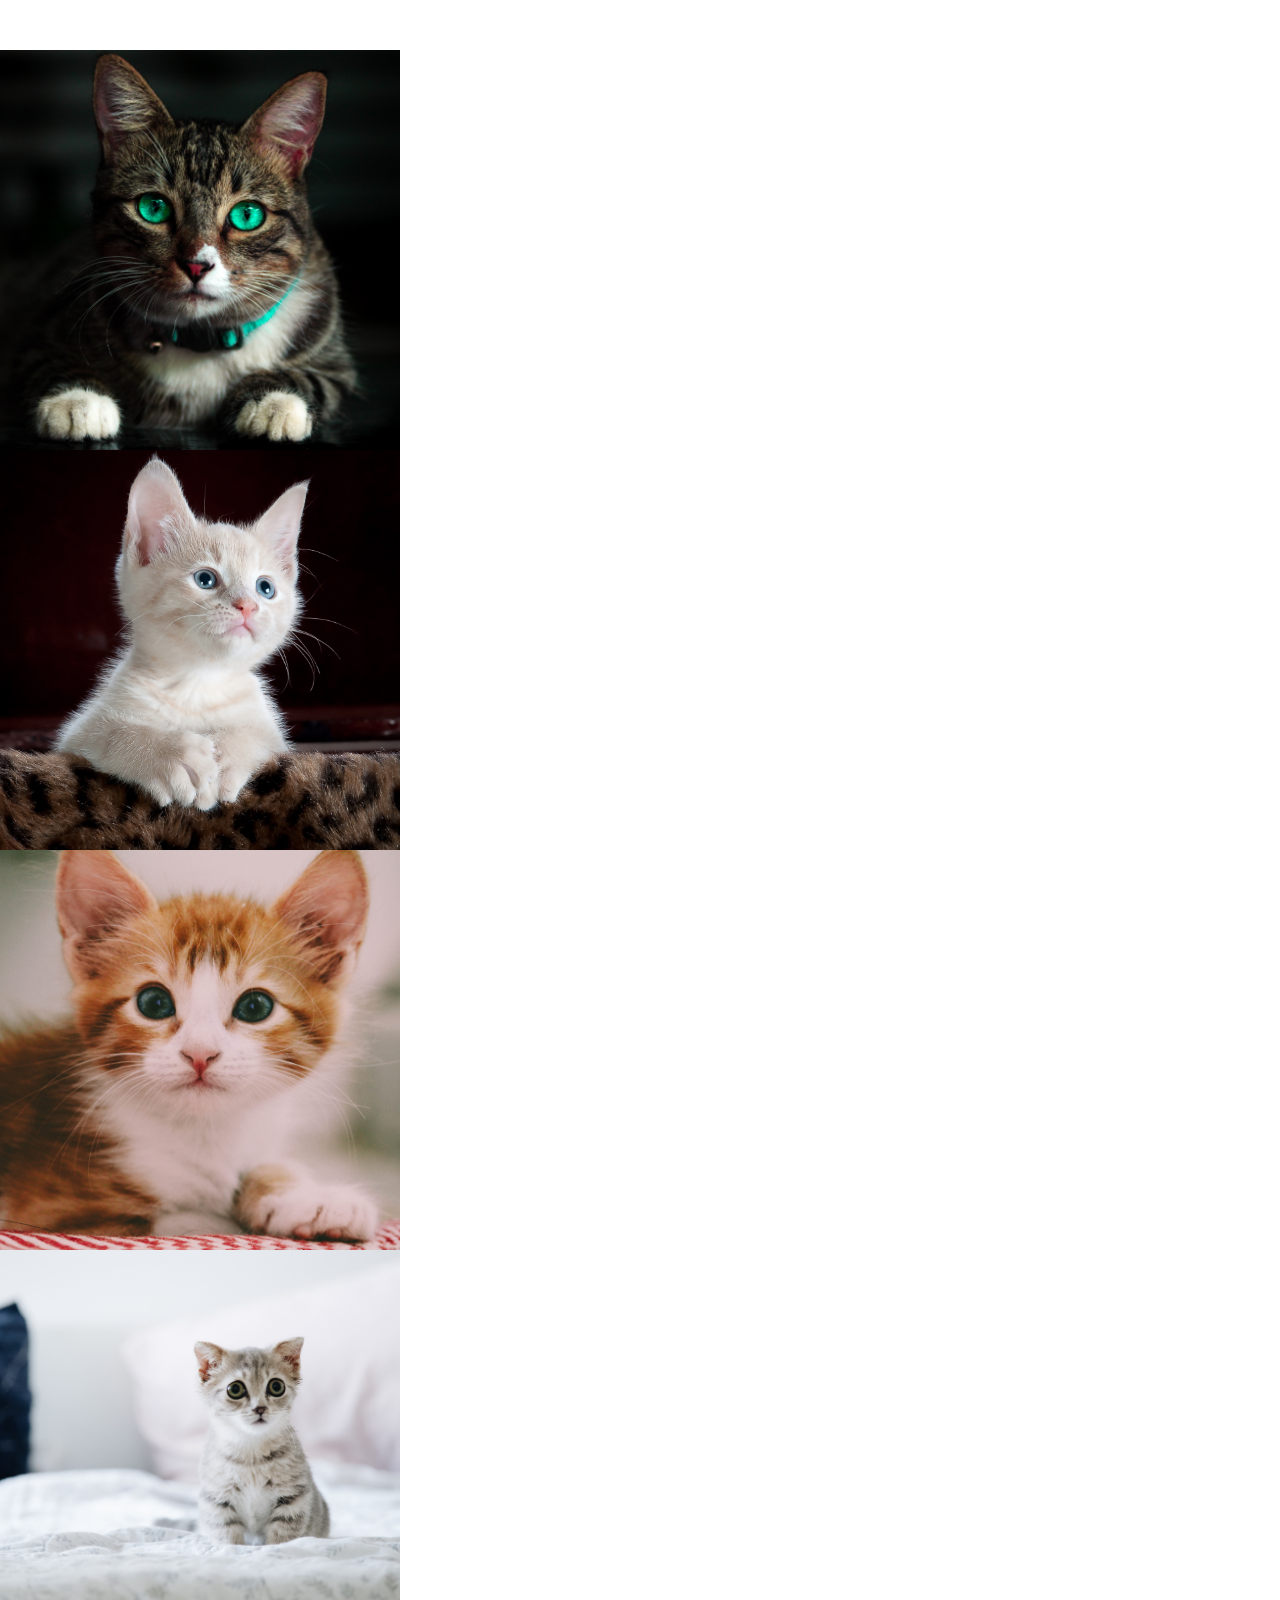
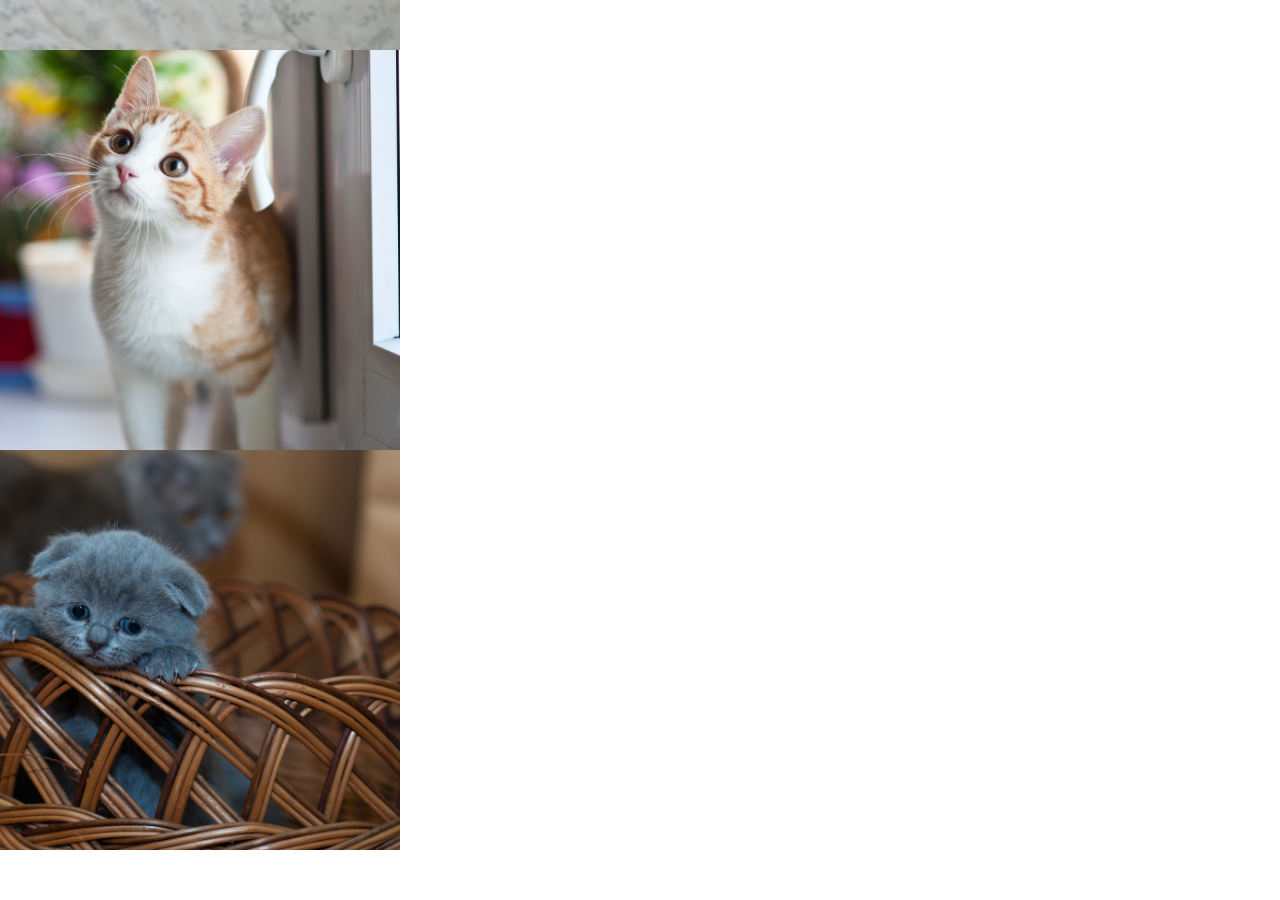
<file: catGallery.html>
<!DOCTYPE html>
<html lang="en">
<head>
  <meta charset="utf-8">
  <title>Swiper demo</title>
  <meta name="viewport" content="width=device-width, initial-scale=1, minimum-scale=1, maximum-scale=1">

  <!-- Link Swiper's CSS -->
  <link rel="stylesheet" href="C:\Users\Ajay\Desktop\Pet Shop\swiper-master\package\css/swiper.min.css">

  <!-- Demo styles -->
  <style>
    body {
      background: #fff;
      font-family: Helvetica Neue, Helvetica, Arial, sans-serif;
      font-size: 14px;
      color:#000;
      margin: 0;
      padding: 0;
    }
    .swiper-container {
      width: 100%;
      padding-top: 50px;
      padding-bottom: 50px;
    }
    .swiper-slide {
      background-position: center;
      background-size: cover;
      width: 400px;
      height: 400px;

    }
  </style>
</head>
<body>
  <!-- Swiper -->
  <div class="swiper-container">
    <div class="swiper-wrapper">
      <div class="swiper-slide" style="background-image:url(./img/c1.jpg)"></div>
      <div class="swiper-slide" style="background-image:url(./img/c2.jpg)"></div>
      <div class="swiper-slide" style="background-image:url(./img/c3.jpg)"></div>
      <div class="swiper-slide" style="background-image:url(./img/c4.jpg)"></div>
      <div class="swiper-slide" style="background-image:url(./img/c5.jpg)"></div>
      <div class="swiper-slide" style="background-image:url(./img/c6.jpg)"></div>
    </div>
    <div class="swiper-pagination"></div>
  </div>

  <!-- Swiper JS -->
  <script src="C:\Users\Ajay\Desktop\Pet Shop\swiper-master\package\js/swiper.min.js"></script>
  <script>
    var swiper = new Swiper('.swiper-container', {
      effect: 'coverflow',
      grabCursor: true,
      centeredSlides: true,
      slidesPerView: 'auto',
      coverflowEffect: {
        rotate: 50,
        stretch: 0,
        depth: 100,
        modifier: 1,
        slideShadows : true,
      },
      pagination: {
        el: '.swiper-pagination',
      },
    });
  </script>
</body>
</html>
</file>
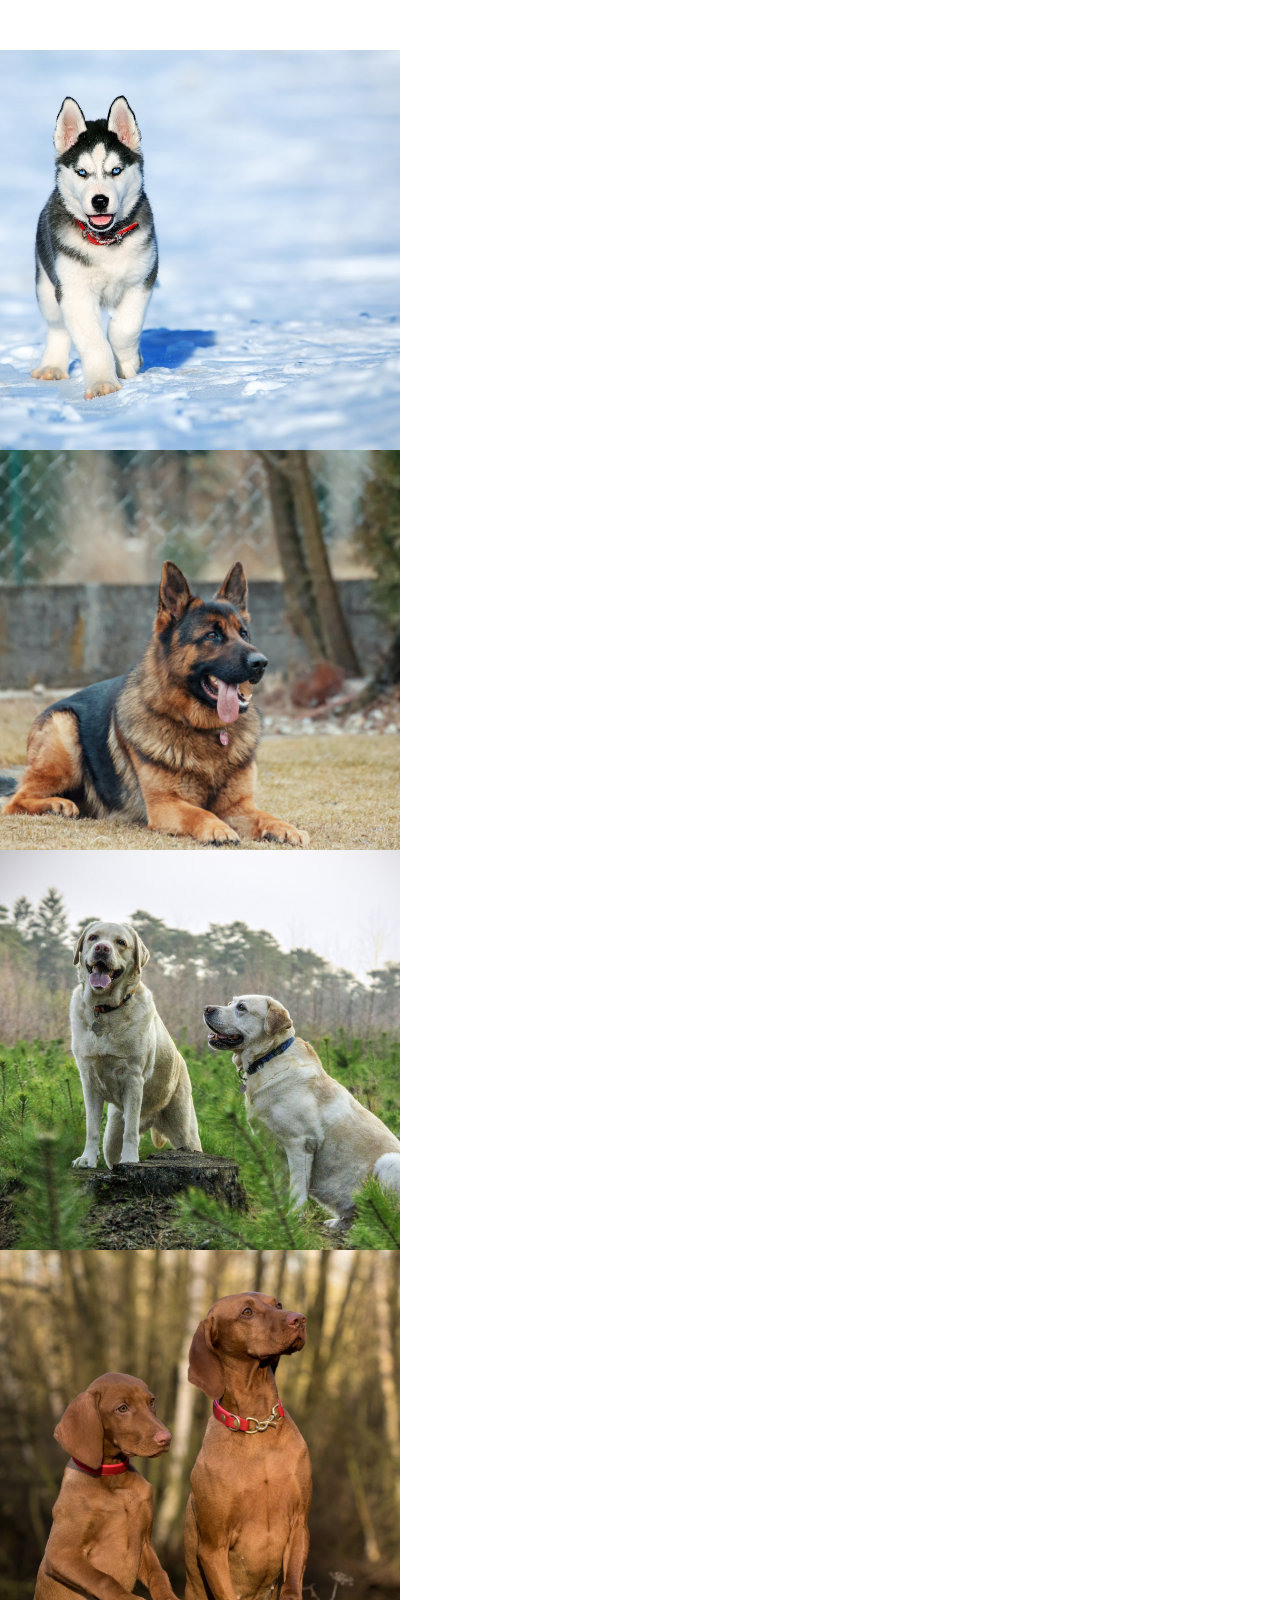
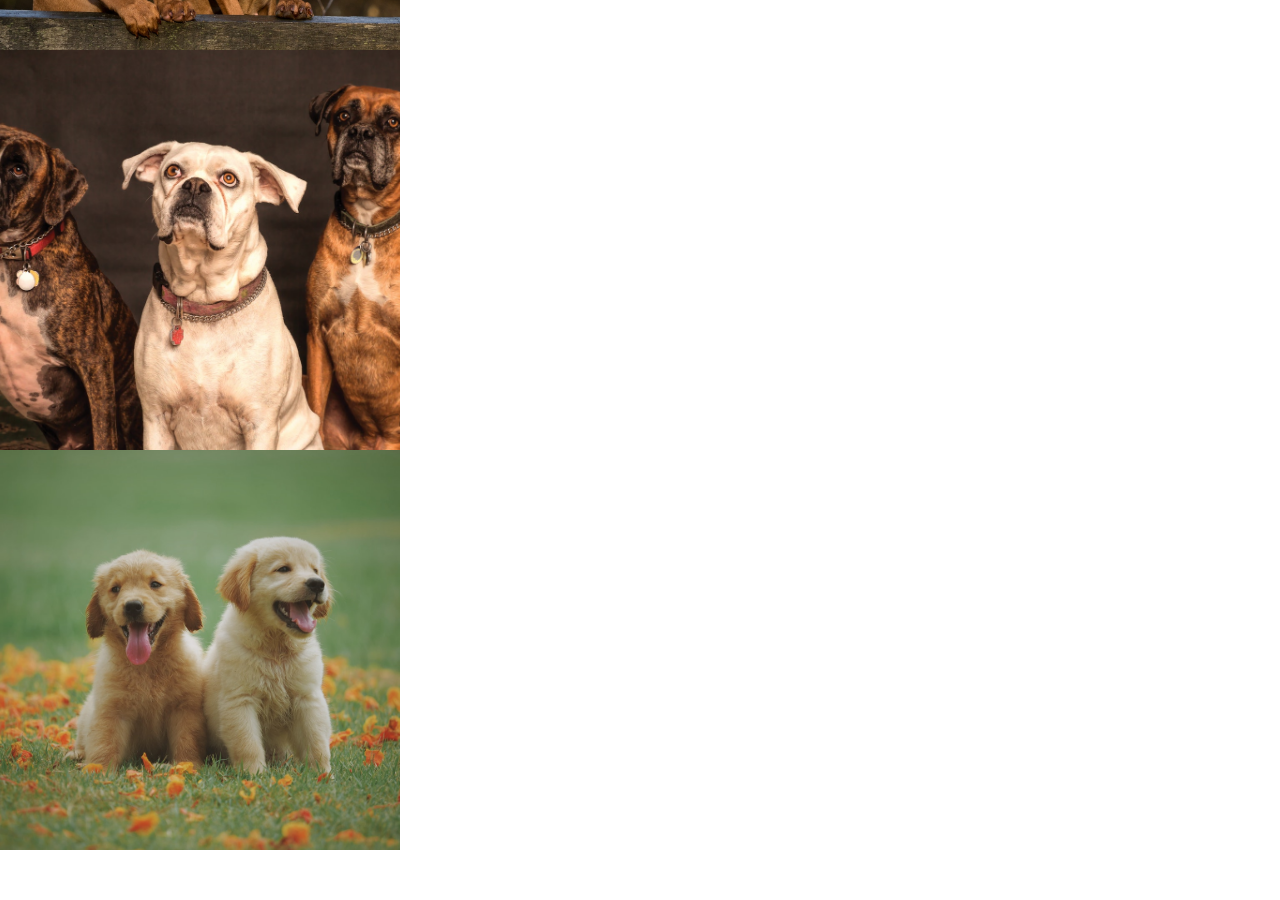
<file: dogGallery.html>
<!DOCTYPE html>
<html lang="en">
<head>
  <meta charset="utf-8">
  <title>Swiper demo</title>
  <meta name="viewport" content="width=device-width, initial-scale=1, minimum-scale=1, maximum-scale=1">

  <!-- Link Swiper's CSS -->
  <link rel="stylesheet" href="C:\Users\Ajay\Desktop\Pet Shop\swiper-master\package\css/swiper.min.css">

  <!-- Demo styles -->
  <style>
    body {
      background: #fff;
      font-family: Helvetica Neue, Helvetica, Arial, sans-serif;
      font-size: 14px;
      color:#000;
      margin: 0;
      padding: 0;
    }
    .swiper-container {
      width: 100%;
      padding-top: 50px;
      padding-bottom: 50px;
    }
    .swiper-slide {
      background-position: center;
      background-size: cover;
      width: 400px;
      height: 400px;

    }
  </style>
</head>
<body>
  <!-- Swiper -->
  <div class="swiper-container">
    <div class="swiper-wrapper">
      <div class="swiper-slide" style="background-image:url(./img/d1.jpg)"></div>
      <div class="swiper-slide" style="background-image:url(./img/d2.jpg)"></div>
      <div class="swiper-slide" style="background-image:url(./img/d3.jpg)"></div>
      <div class="swiper-slide" style="background-image:url(./img/d4.jpg)"></div>
      <div class="swiper-slide" style="background-image:url(./img/d5.jpg)"></div>
      <div class="swiper-slide" style="background-image:url(./img/d6.jpg)"></div>
    </div>
    <div class="swiper-pagination"></div>
  </div>

  <!-- Swiper JS -->
  <script src="C:\Users\Ajay\Desktop\Pet Shop\swiper-master\package\js/swiper.min.js"></script>
  <script>
    var swiper = new Swiper('.swiper-container', {
      effect: 'coverflow',
      grabCursor: true,
      centeredSlides: true,
      slidesPerView: 'auto',
      coverflowEffect: {
        rotate: 50,
        stretch: 0,
        depth: 100,
        modifier: 1,
        slideShadows : true,
      },
      pagination: {
        el: '.swiper-pagination',
      },
    });
  </script>
</body>
</html>
</file>
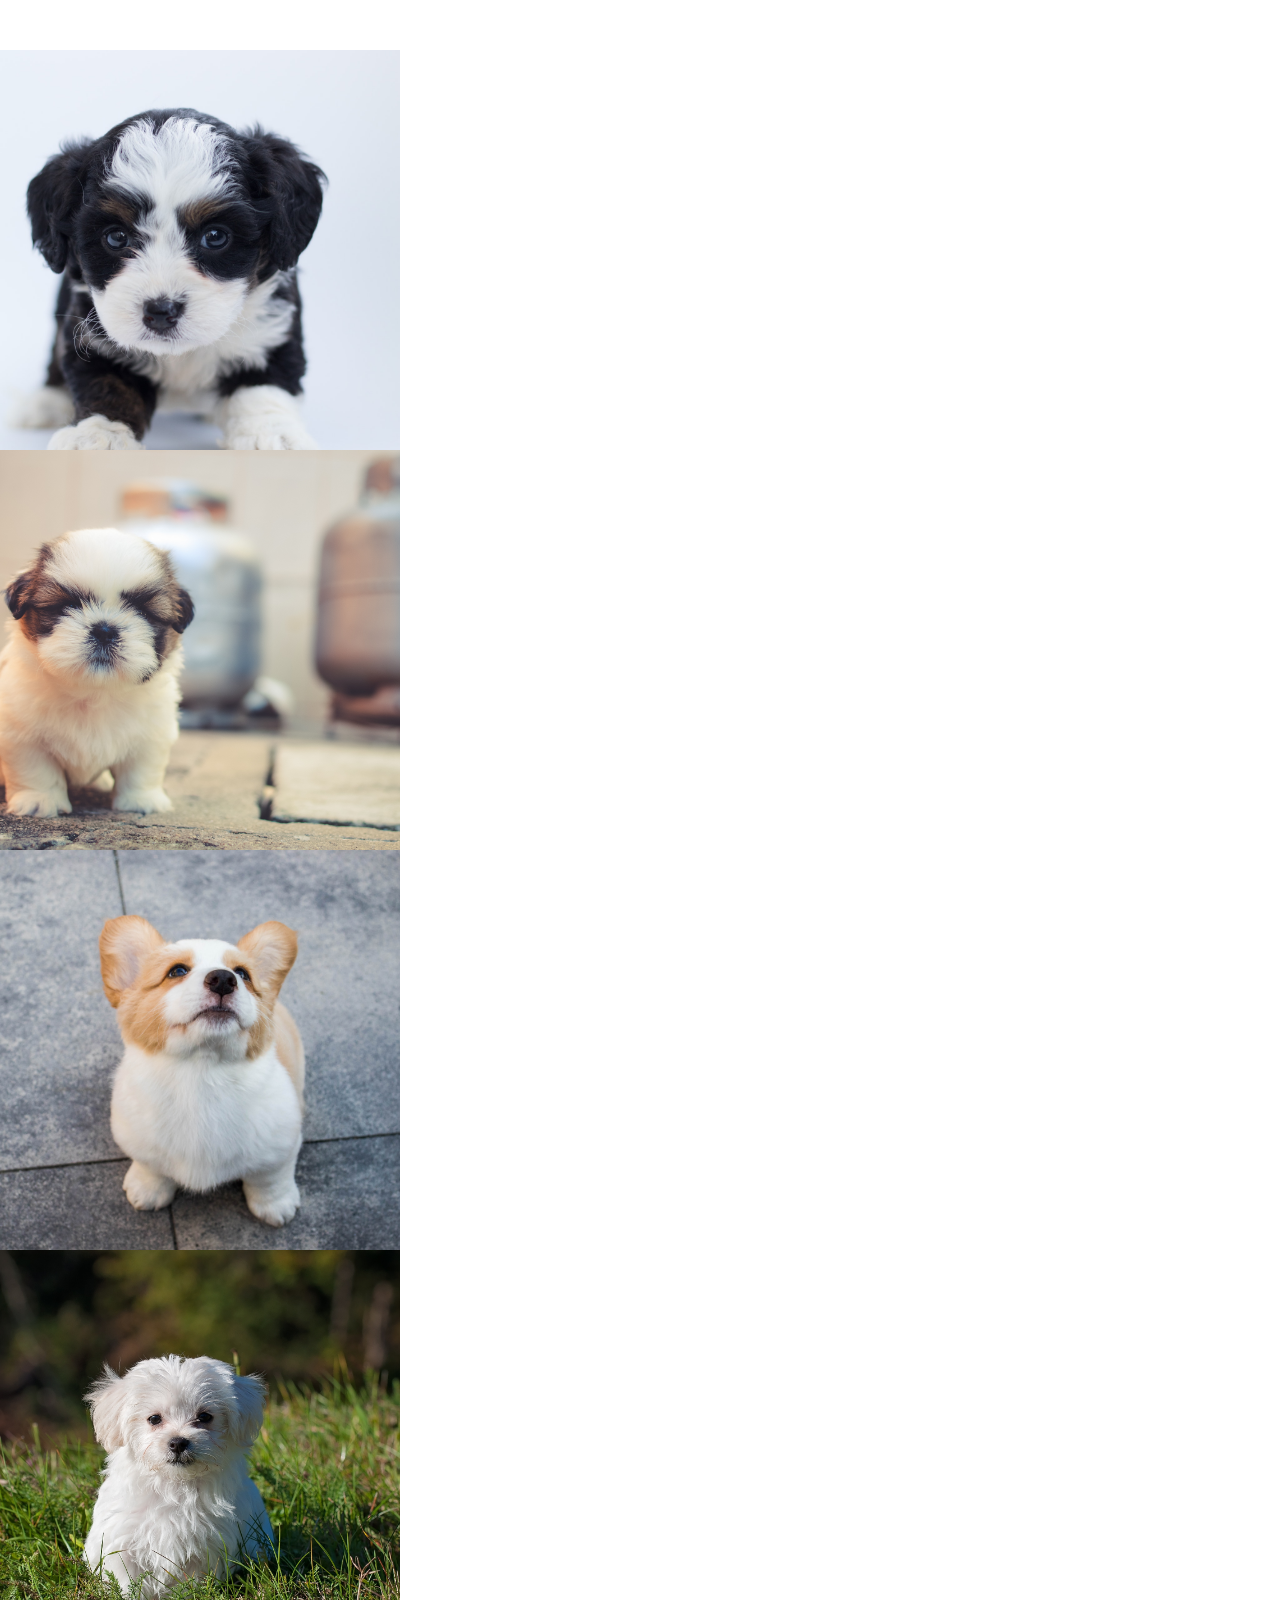
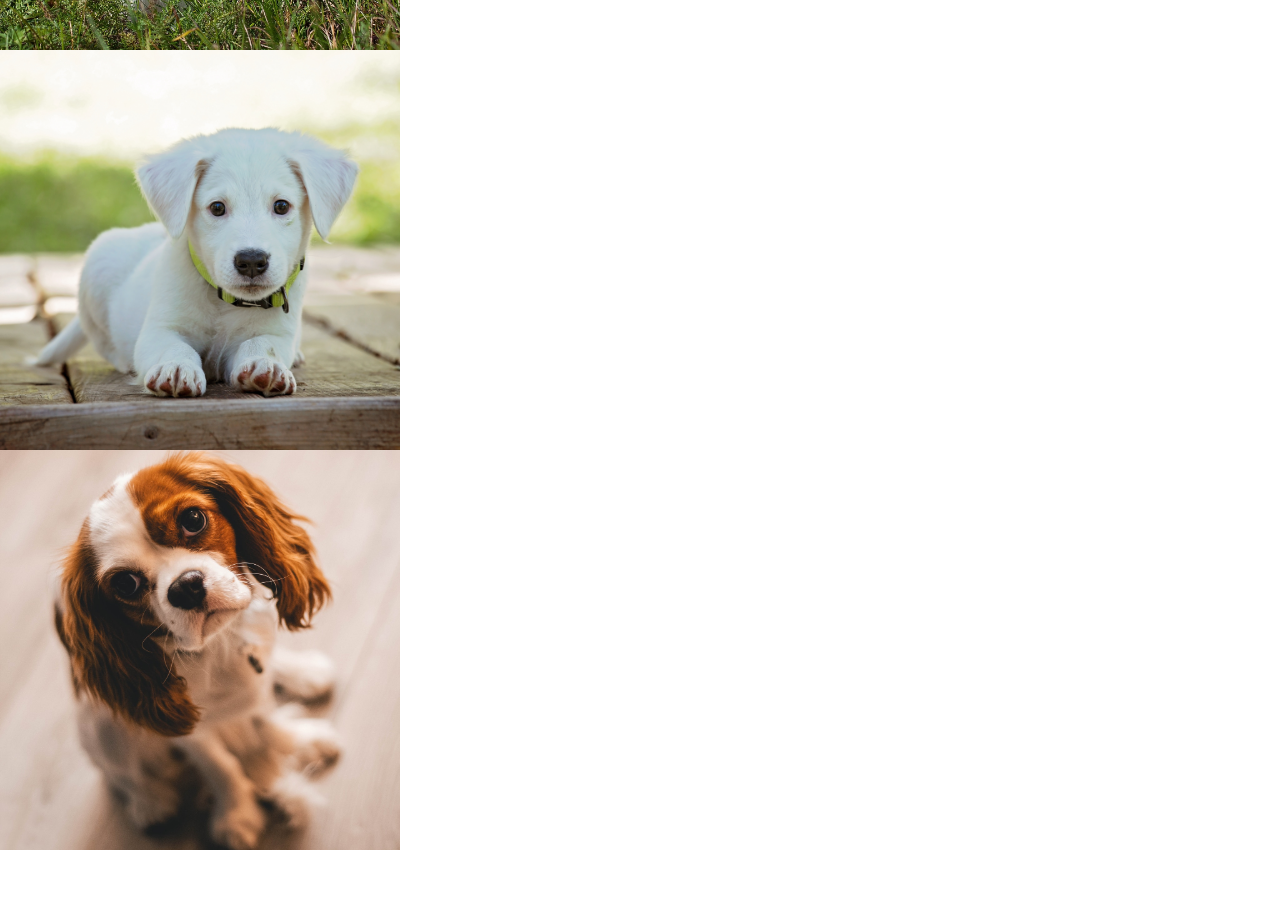
<file: puppiesGallery.html>
<!DOCTYPE html>
<html lang="en">
<head>
  <meta charset="utf-8">
  <title>Swiper demo</title>
  <meta name="viewport" content="width=device-width, initial-scale=1, minimum-scale=1, maximum-scale=1">

  <!-- Link Swiper's CSS -->
  <link rel="stylesheet" href="C:\Users\Ajay\Desktop\Pet Shop\swiper-master\package\css/swiper.min.css">

  <!-- Demo styles -->
  <style>
    body {
      background: #fff;
      font-family: Helvetica Neue, Helvetica, Arial, sans-serif;
      font-size: 14px;
      color:#000;
      margin: 0;
      padding: 0;
    }
    .swiper-container {
      width: 100%;
      padding-top: 50px;
      padding-bottom: 50px;
    }
    .swiper-slide {
      background-position: center;
      background-size: cover;
      width: 400px;
      height: 400px;

    }
  </style>
</head>
<body>
  <!-- Swiper -->
  <div class="swiper-container">
    <div class="swiper-wrapper">
      <div class="swiper-slide" style="background-image:url(./img/pp1.jpg)"></div>
      <div class="swiper-slide" style="background-image:url(./img/pp2.jpg)"></div>
      <div class="swiper-slide" style="background-image:url(./img/pp3.jpg)"></div>
      <div class="swiper-slide" style="background-image:url(./img/pp4.jpg)"></div>
      <div class="swiper-slide" style="background-image:url(./img/pp5.jpg)"></div>
      <div class="swiper-slide" style="background-image:url(./img/pp6.jpg)"></div>
    </div>
    <div class="swiper-pagination"></div>
  </div>

  <!-- Swiper JS -->
  <script src="C:\Users\Ajay\Desktop\Pet Shop\swiper-master\package\js/swiper.min.js"></script>
  <script>
    var swiper = new Swiper('.swiper-container', {
      effect: 'coverflow',
      grabCursor: true,
      centeredSlides: true,
      slidesPerView: 'auto',
      coverflowEffect: {
        rotate: 50,
        stretch: 0,
        depth: 100,
        modifier: 1,
        slideShadows : true,
      },
      pagination: {
        el: '.swiper-pagination',
      },
    });
  </script>
</body>
</html>
</file>
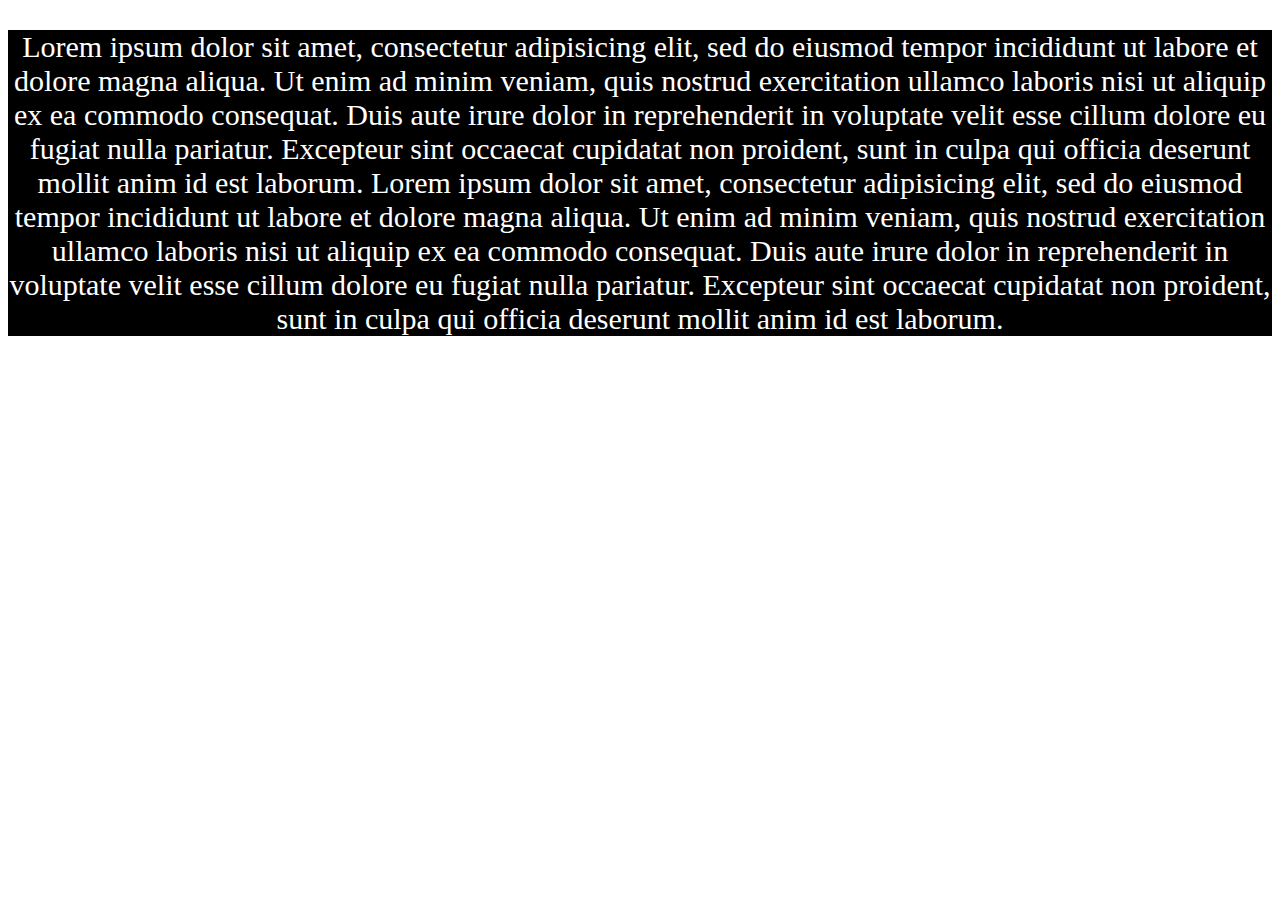
<file: demo/demo1.html>
<!DOCTYPE html>
<html>
<head>
	<meta charset="utf-8">
	<meta http-equiv="X-UA-Compatible" content="IE=edge">
	<title></title>
	<link rel="stylesheet" href="">
	<style>
		p
		{
			text-align: center;
			color: white;
			width: 100%;
			height: 50%;
			background-color: black;
			font-size: 30px;
		}
	</style>
</head>
<body>
	<p>Lorem ipsum dolor sit amet, consectetur adipisicing elit, sed do eiusmod
	tempor incididunt ut labore et dolore magna aliqua. Ut enim ad minim veniam,
	quis nostrud exercitation ullamco laboris nisi ut aliquip ex ea commodo
	consequat. Duis aute irure dolor in reprehenderit in voluptate velit esse
	cillum dolore eu fugiat nulla pariatur. Excepteur sint occaecat cupidatat non
	proident, sunt in culpa qui officia deserunt mollit anim id est laborum.
Lorem ipsum dolor sit amet, consectetur adipisicing elit, sed do eiusmod
tempor incididunt ut labore et dolore magna aliqua. Ut enim ad minim veniam,
quis nostrud exercitation ullamco laboris nisi ut aliquip ex ea commodo
consequat. Duis aute irure dolor in reprehenderit in voluptate velit esse
cillum dolore eu fugiat nulla pariatur. Excepteur sint occaecat cupidatat non
proident, sunt in culpa qui officia deserunt mollit anim id est laborum.
</p>
</body>
</html>
</file>
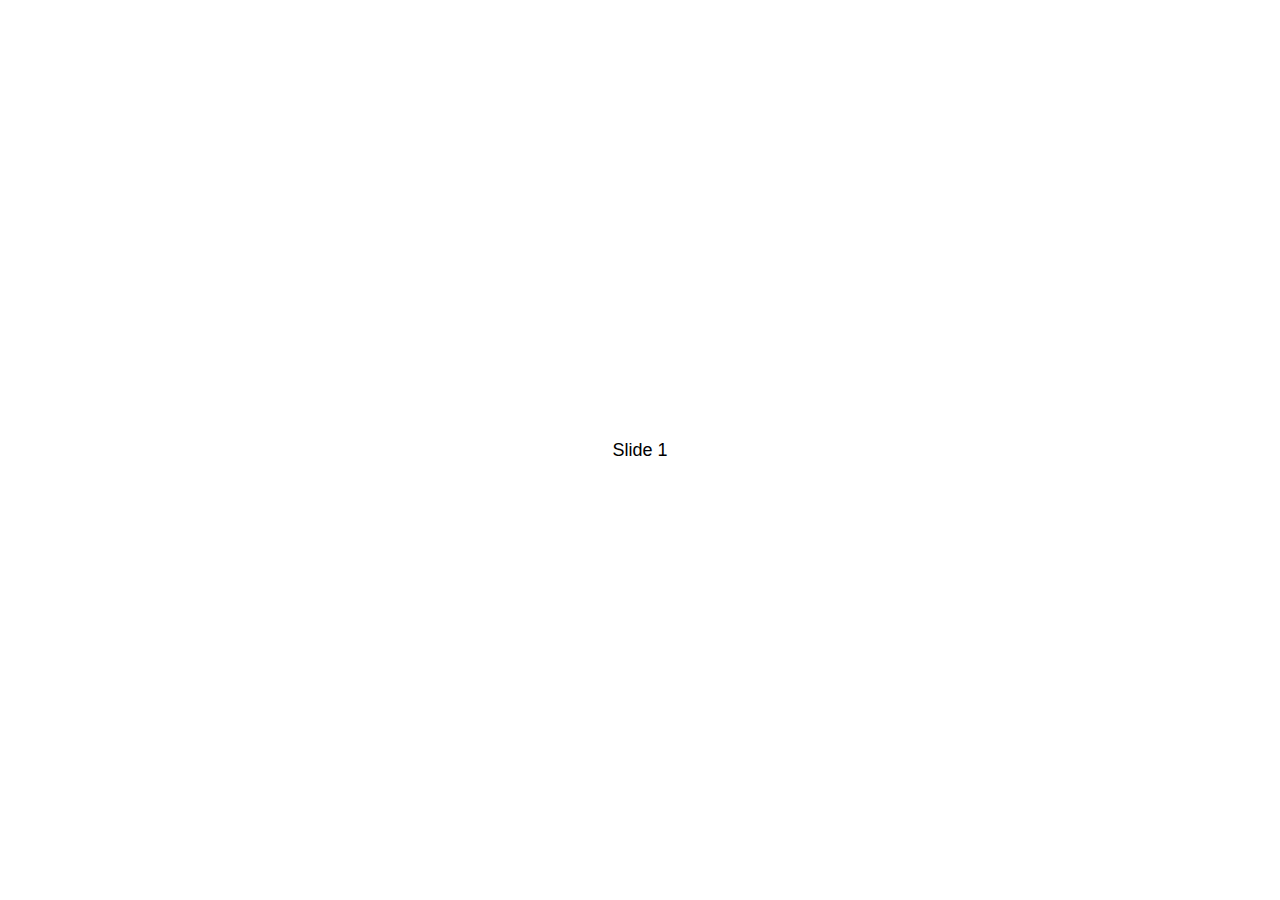
<file: swiper-master/demos/010-default.html>
<!DOCTYPE html>
<html lang="en">
<head>
  <meta charset="utf-8">
  <title>Swiper demo</title>
  <!-- Link Swiper's CSS -->
  <link rel="stylesheet" href="../package/css/swiper.min.css">

  <!-- Demo styles -->
  <style>
    html, body {
      position: relative;
      height: 100%;
    }
    body {
      background: #eee;
      font-family: Helvetica Neue, Helvetica, Arial, sans-serif;
      font-size: 14px;
      color:#000;
      margin: 0;
      padding: 0;
    }
    .swiper-container {
      width: 100%;
      height: 100%;
    }
    .swiper-slide {
      text-align: center;
      font-size: 18px;
      background: #fff;

      /* Center slide text vertically */
      display: -webkit-box;
      display: -ms-flexbox;
      display: -webkit-flex;
      display: flex;
      -webkit-box-pack: center;
      -ms-flex-pack: center;
      -webkit-justify-content: center;
      justify-content: center;
      -webkit-box-align: center;
      -ms-flex-align: center;
      -webkit-align-items: center;
      align-items: center;
    }
  </style>
</head>
<body>
  <!-- Swiper -->
  <div class="swiper-container">
    <div class="swiper-wrapper">
      <div class="swiper-slide">Slide 1</div>
      <div class="swiper-slide">Slide 2</div>
      <div class="swiper-slide">Slide 3</div>
      <div class="swiper-slide">Slide 4</div>
      <div class="swiper-slide">Slide 5</div>
      <div class="swiper-slide">Slide 6</div>
      <div class="swiper-slide">Slide 7</div>
      <div class="swiper-slide">Slide 8</div>
      <div class="swiper-slide">Slide 9</div>
      <div class="swiper-slide">Slide 10</div>
    </div>
  </div>

  <!-- Swiper JS -->
  <script src="../package/js/swiper.min.js"></script>

  <!-- Initialize Swiper -->
  <script>
    var swiper = new Swiper('.swiper-container');
  </script>
</body>
</html>
</file>
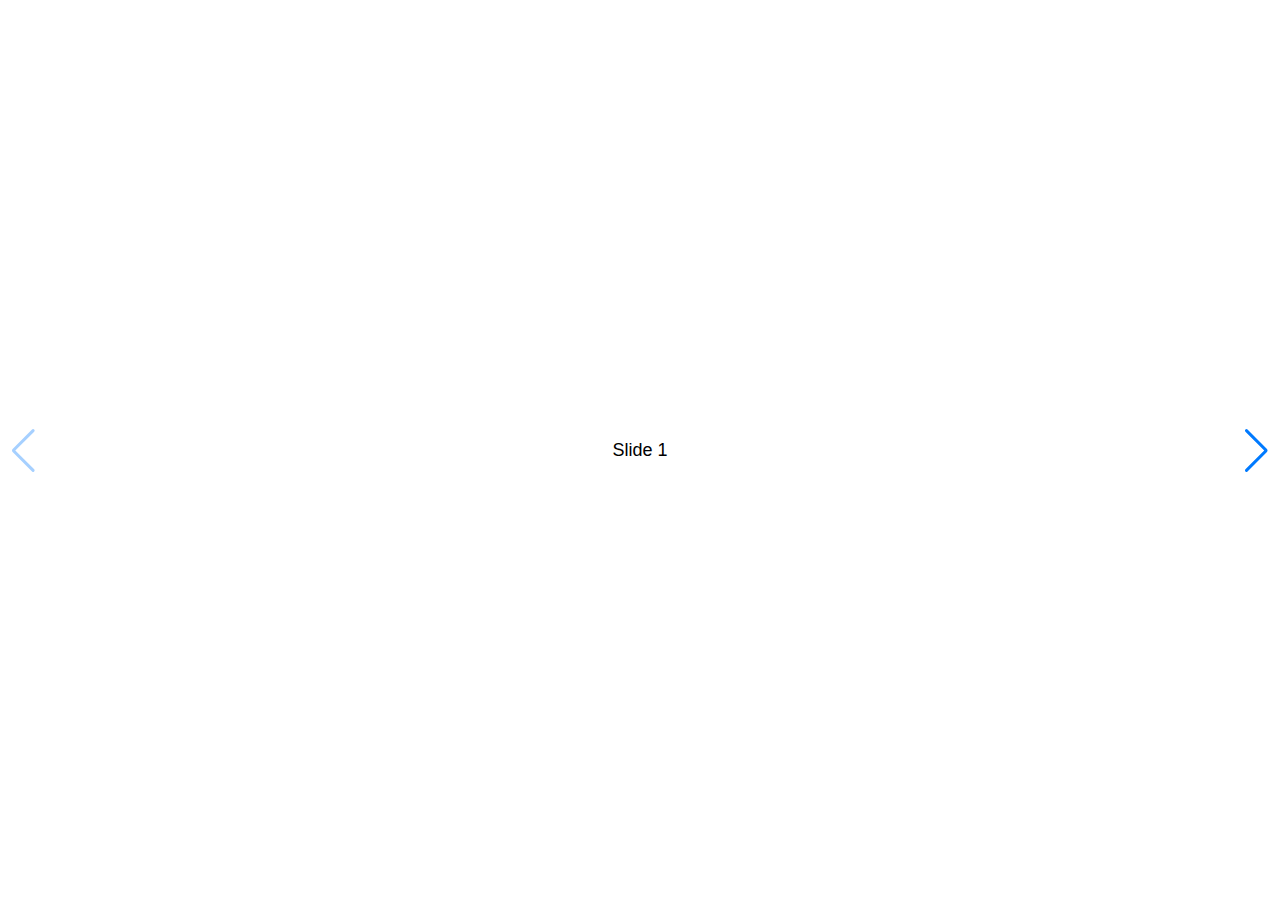
<file: swiper-master/demos/020-navigation.html>
<!DOCTYPE html>
<html lang="en">
<head>
  <meta charset="utf-8">
  <title>Swiper demo</title>
  <meta name="viewport" content="width=device-width, initial-scale=1, minimum-scale=1, maximum-scale=1">

  <!-- Link Swiper's CSS -->
  <link rel="stylesheet" href="../package/css/swiper.min.css">

  <!-- Demo styles -->
  <style>
    html, body {
      position: relative;
      height: 100%;
    }
    body {
      background: #eee;
      font-family: Helvetica Neue, Helvetica, Arial, sans-serif;
      font-size: 14px;
      color:#000;
      margin: 0;
      padding: 0;
    }
    .swiper-container {
      width: 100%;
      height: 100%;
    }
    .swiper-slide {
      text-align: center;
      font-size: 18px;
      background: #fff;

      /* Center slide text vertically */
      display: -webkit-box;
      display: -ms-flexbox;
      display: -webkit-flex;
      display: flex;
      -webkit-box-pack: center;
      -ms-flex-pack: center;
      -webkit-justify-content: center;
      justify-content: center;
      -webkit-box-align: center;
      -ms-flex-align: center;
      -webkit-align-items: center;
      align-items: center;
    }
  </style>
</head>
<body>
  <!-- Swiper -->
  <div class="swiper-container">
    <div class="swiper-wrapper">
      <div class="swiper-slide">Slide 1</div>
      <div class="swiper-slide">Slide 2</div>
      <div class="swiper-slide">Slide 3</div>
      <div class="swiper-slide">Slide 4</div>
      <div class="swiper-slide">Slide 5</div>
      <div class="swiper-slide">Slide 6</div>
      <div class="swiper-slide">Slide 7</div>
      <div class="swiper-slide">Slide 8</div>
      <div class="swiper-slide">Slide 9</div>
      <div class="swiper-slide">Slide 10</div>
    </div>
    <!-- Add Arrows -->
    <div class="swiper-button-next"></div>
    <div class="swiper-button-prev"></div>
  </div>

  <!-- Swiper JS -->
  <script src="../package/js/swiper.min.js"></script>

  <!-- Initialize Swiper -->
  <script>
    var swiper = new Swiper('.swiper-container', {
      navigation: {
        nextEl: '.swiper-button-next',
        prevEl: '.swiper-button-prev',
      },
    });
  </script>
</body>
</html>
</file>
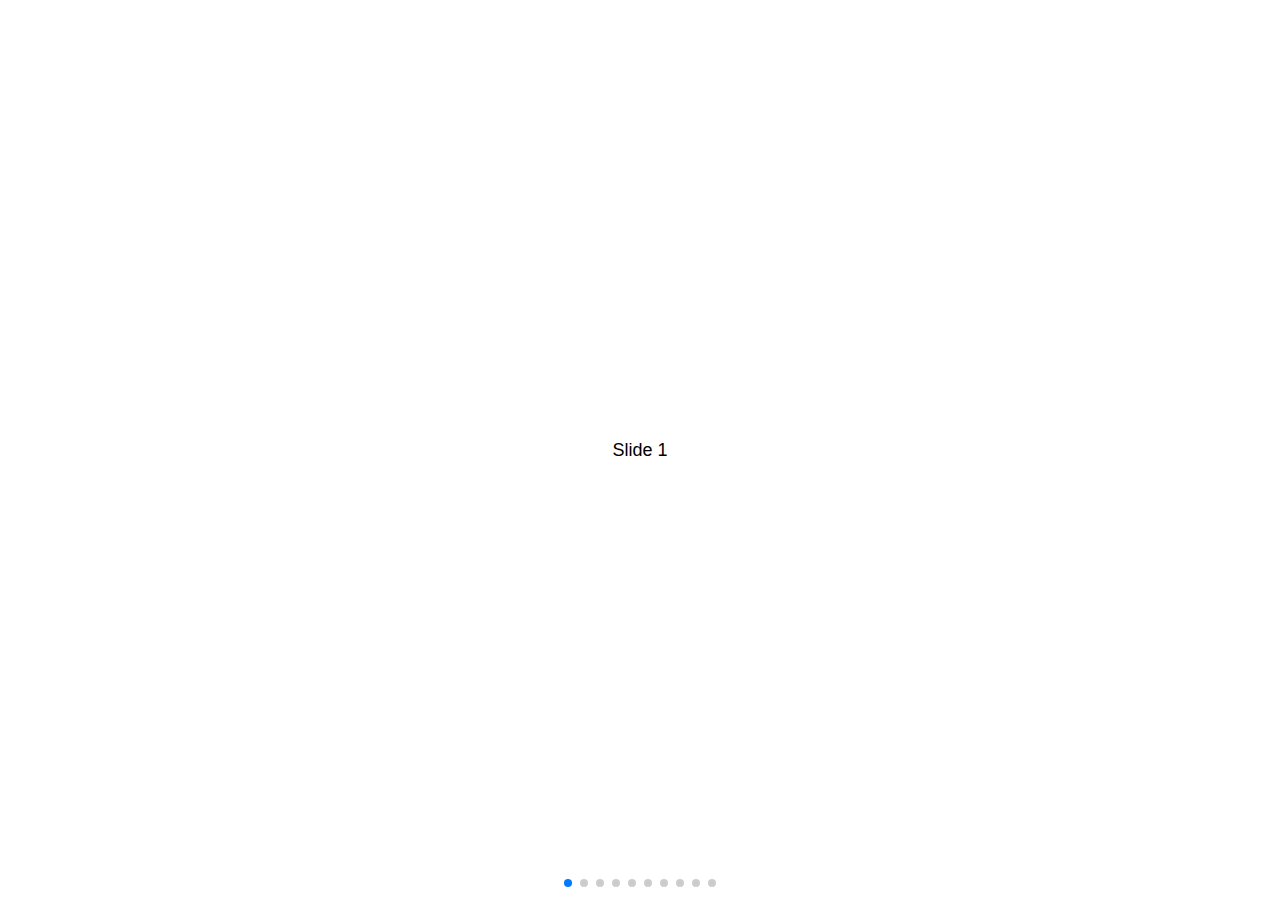
<file: swiper-master/demos/030-pagination.html>
<!DOCTYPE html>
<html lang="en">
<head>
  <meta charset="utf-8">
  <title>Swiper demo</title>
  <meta name="viewport" content="width=device-width, initial-scale=1, minimum-scale=1, maximum-scale=1">

  <!-- Link Swiper's CSS -->
  <link rel="stylesheet" href="../package/css/swiper.min.css">

  <!-- Demo styles -->
  <style>
    html, body {
      position: relative;
      height: 100%;
    }
    body {
      background: #eee;
      font-family: Helvetica Neue, Helvetica, Arial, sans-serif;
      font-size: 14px;
      color:#000;
      margin: 0;
      padding: 0;
    }
    .swiper-container {
      width: 100%;
      height: 100%;
    }
    .swiper-slide {
      text-align: center;
      font-size: 18px;
      background: #fff;

      /* Center slide text vertically */
      display: -webkit-box;
      display: -ms-flexbox;
      display: -webkit-flex;
      display: flex;
      -webkit-box-pack: center;
      -ms-flex-pack: center;
      -webkit-justify-content: center;
      justify-content: center;
      -webkit-box-align: center;
      -ms-flex-align: center;
      -webkit-align-items: center;
      align-items: center;
    }
  </style>
</head>
<body>
  <!-- Swiper -->
  <div class="swiper-container">
    <div class="swiper-wrapper">
      <div class="swiper-slide">Slide 1</div>
      <div class="swiper-slide">Slide 2</div>
      <div class="swiper-slide">Slide 3</div>
      <div class="swiper-slide">Slide 4</div>
      <div class="swiper-slide">Slide 5</div>
      <div class="swiper-slide">Slide 6</div>
      <div class="swiper-slide">Slide 7</div>
      <div class="swiper-slide">Slide 8</div>
      <div class="swiper-slide">Slide 9</div>
      <div class="swiper-slide">Slide 10</div>
    </div>
    <!-- Add Pagination -->
    <div class="swiper-pagination"></div>
  </div>

  <!-- Swiper JS -->
  <script src="../package/js/swiper.min.js"></script>

  <!-- Initialize Swiper -->
  <script>
    var swiper = new Swiper('.swiper-container', {
      pagination: {
        el: '.swiper-pagination',
      },
    });
  </script>
</body>
</html>
</file>
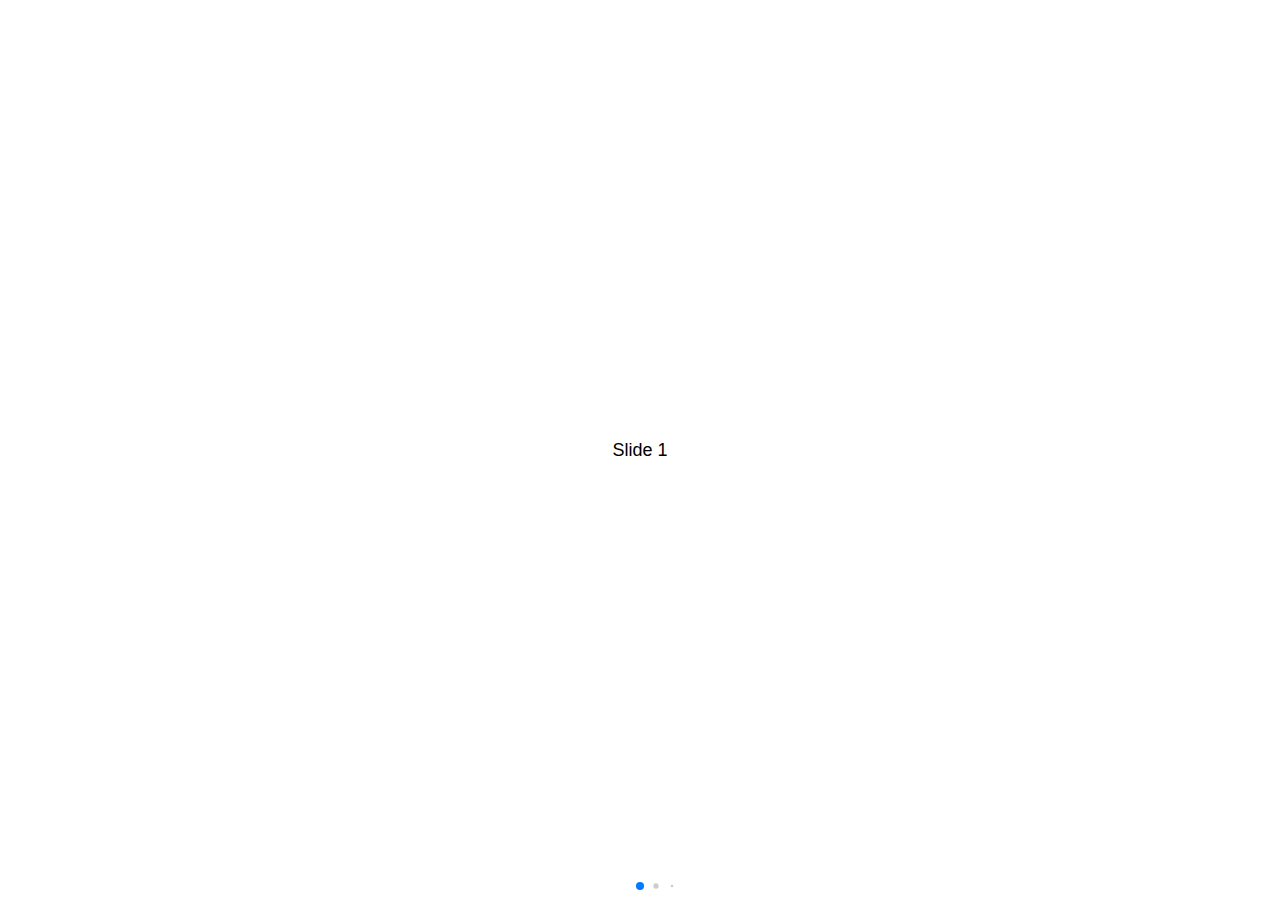
<file: swiper-master/demos/040-pagination-dynamic.html>
<!DOCTYPE html>
<html lang="en">
<head>
  <meta charset="utf-8">
  <title>Swiper demo</title>
  <meta name="viewport" content="width=device-width, initial-scale=1, minimum-scale=1, maximum-scale=1">

  <!-- Link Swiper's CSS -->
  <link rel="stylesheet" href="../package/css/swiper.min.css">

  <!-- Demo styles -->
  <style>
    html, body {
      position: relative;
      height: 100%;
    }
    body {
      background: #eee;
      font-family: Helvetica Neue, Helvetica, Arial, sans-serif;
      font-size: 14px;
      color:#000;
      margin: 0;
      padding: 0;
    }
    .swiper-container {
      width: 100%;
      height: 100%;
    }
    .swiper-slide {
      text-align: center;
      font-size: 18px;
      background: #fff;

      /* Center slide text vertically */
      display: -webkit-box;
      display: -ms-flexbox;
      display: -webkit-flex;
      display: flex;
      -webkit-box-pack: center;
      -ms-flex-pack: center;
      -webkit-justify-content: center;
      justify-content: center;
      -webkit-box-align: center;
      -ms-flex-align: center;
      -webkit-align-items: center;
      align-items: center;
    }
  </style>
</head>
<body>
  <!-- Swiper -->
  <div class="swiper-container">
    <div class="swiper-wrapper">
      <div class="swiper-slide">Slide 1</div>
      <div class="swiper-slide">Slide 2</div>
      <div class="swiper-slide">Slide 3</div>
      <div class="swiper-slide">Slide 4</div>
      <div class="swiper-slide">Slide 5</div>
      <div class="swiper-slide">Slide 6</div>
      <div class="swiper-slide">Slide 7</div>
      <div class="swiper-slide">Slide 8</div>
      <div class="swiper-slide">Slide 9</div>
      <div class="swiper-slide">Slide 10</div>
    </div>
    <!-- Add Pagination -->
    <div class="swiper-pagination"></div>
  </div>

  <!-- Swiper JS -->
  <script src="../package/js/swiper.min.js"></script>

  <!-- Initialize Swiper -->
  <script>
    var swiper = new Swiper('.swiper-container', {
      pagination: {
        el: '.swiper-pagination',
        dynamicBullets: true,
      },
    });
  </script>
</body>
</html>
</file>
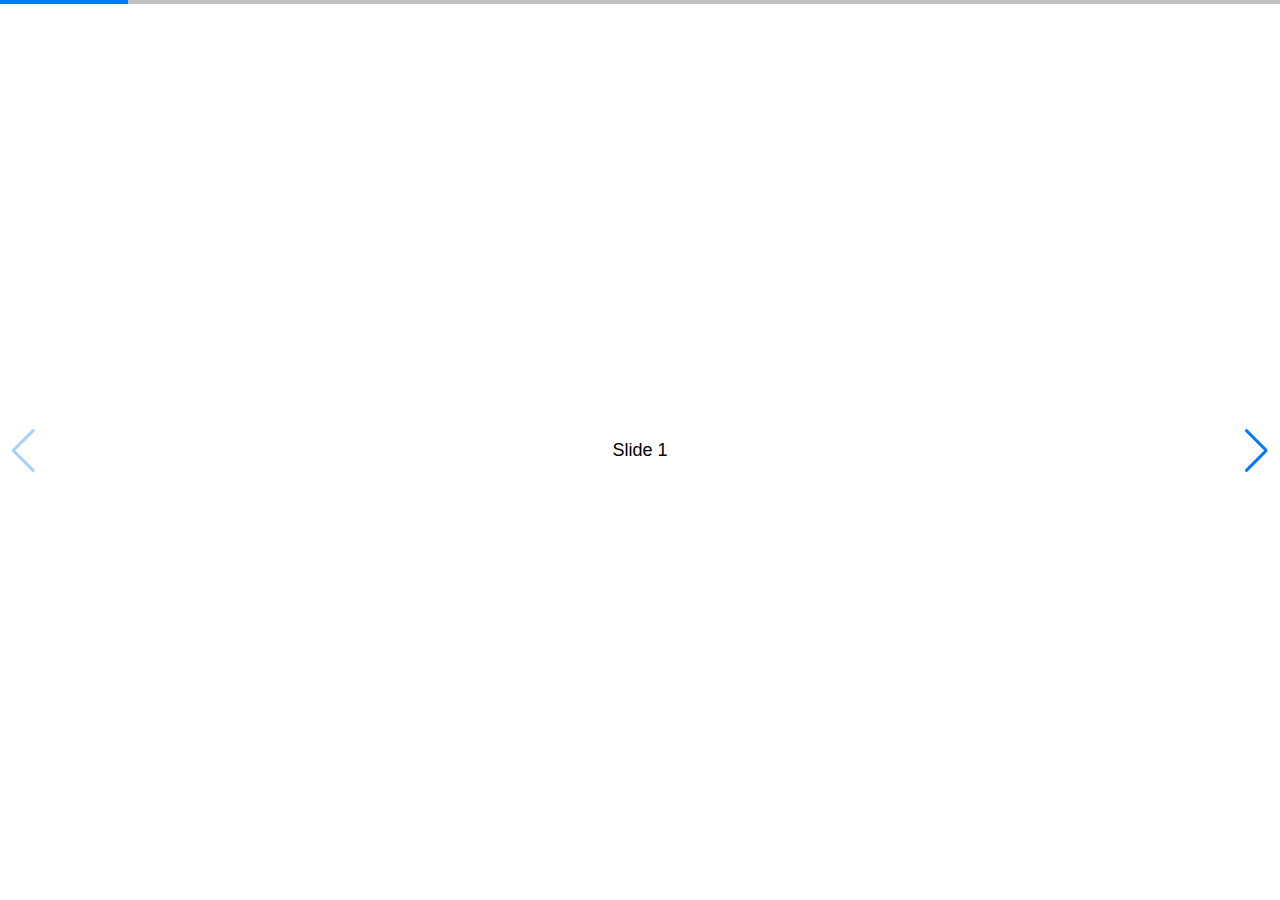
<file: swiper-master/demos/050-pagination-progress.html>
<!DOCTYPE html>
<html lang="en">
<head>
  <meta charset="utf-8">
  <title>Swiper demo</title>
  <!-- Link Swiper's CSS -->
  <link rel="stylesheet" href="../package/css/swiper.min.css">

  <!-- Demo styles -->
  <style>
    html, body {
      position: relative;
      height: 100%;
    }
    body {
      background: #eee;
      font-family: Helvetica Neue, Helvetica, Arial, sans-serif;
      font-size: 14px;
      color:#000;
      margin: 0;
      padding: 0;
    }
    .swiper-container {
      width: 100%;
      height: 100%;
    }
    .swiper-slide {
      text-align: center;
      font-size: 18px;
      background: #fff;

      /* Center slide text vertically */
      display: -webkit-box;
      display: -ms-flexbox;
      display: -webkit-flex;
      display: flex;
      -webkit-box-pack: center;
      -ms-flex-pack: center;
      -webkit-justify-content: center;
      justify-content: center;
      -webkit-box-align: center;
      -ms-flex-align: center;
      -webkit-align-items: center;
      align-items: center;
    }
  </style>
</head>
<body>
  <!-- Swiper -->
  <div class="swiper-container">
    <div class="swiper-wrapper">
      <div class="swiper-slide">Slide 1</div>
      <div class="swiper-slide">Slide 2</div>
      <div class="swiper-slide">Slide 3</div>
      <div class="swiper-slide">Slide 4</div>
      <div class="swiper-slide">Slide 5</div>
      <div class="swiper-slide">Slide 6</div>
      <div class="swiper-slide">Slide 7</div>
      <div class="swiper-slide">Slide 8</div>
      <div class="swiper-slide">Slide 9</div>
      <div class="swiper-slide">Slide 10</div>
    </div>
    <!-- Add Pagination -->
    <div class="swiper-pagination"></div>
    <!-- Add Arrows -->
    <div class="swiper-button-next"></div>
    <div class="swiper-button-prev"></div>
  </div>

  <!-- Swiper JS -->
  <script src="../package/js/swiper.min.js"></script>

  <!-- Initialize Swiper -->
  <script>
    var swiper = new Swiper('.swiper-container', {
      pagination: {
        el: '.swiper-pagination',
        type: 'progressbar',
      },
      navigation: {
        nextEl: '.swiper-button-next',
        prevEl: '.swiper-button-prev',
      },
    });
  </script>
</body>
</html>
</file>
